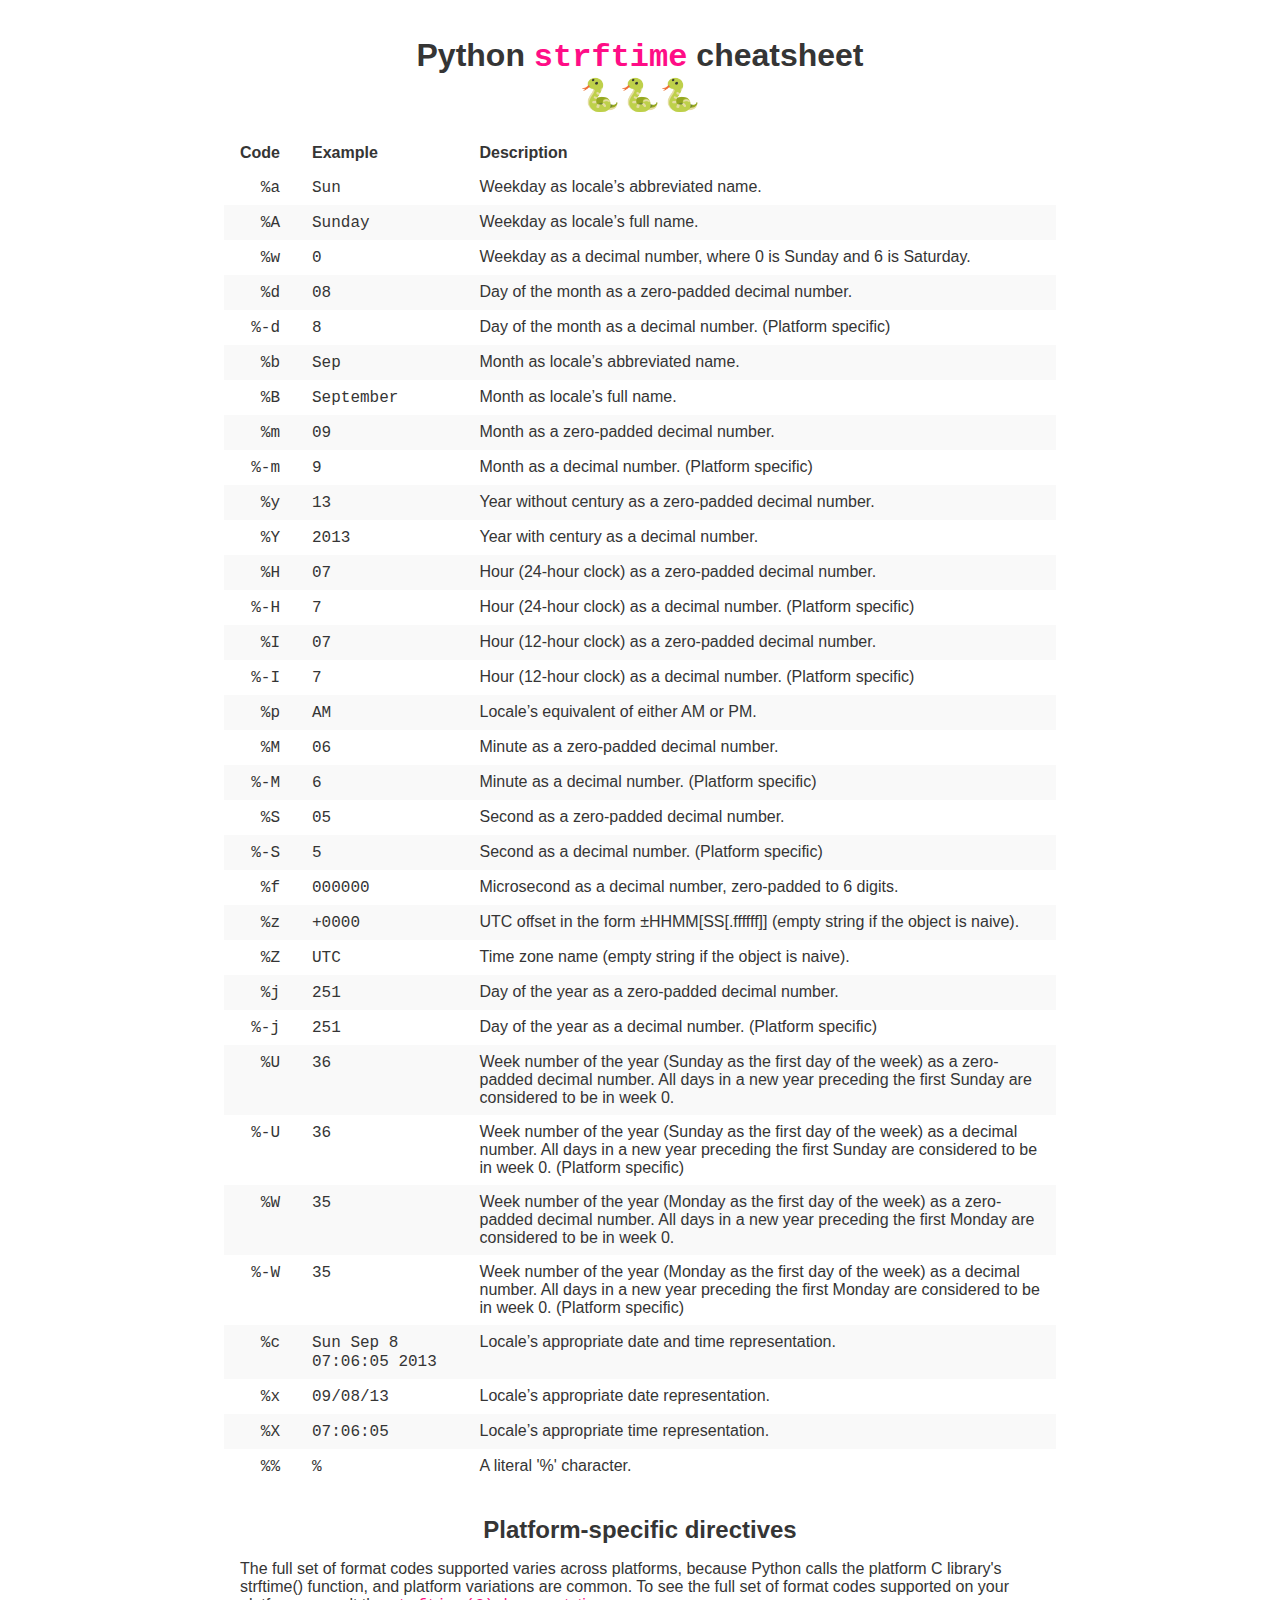
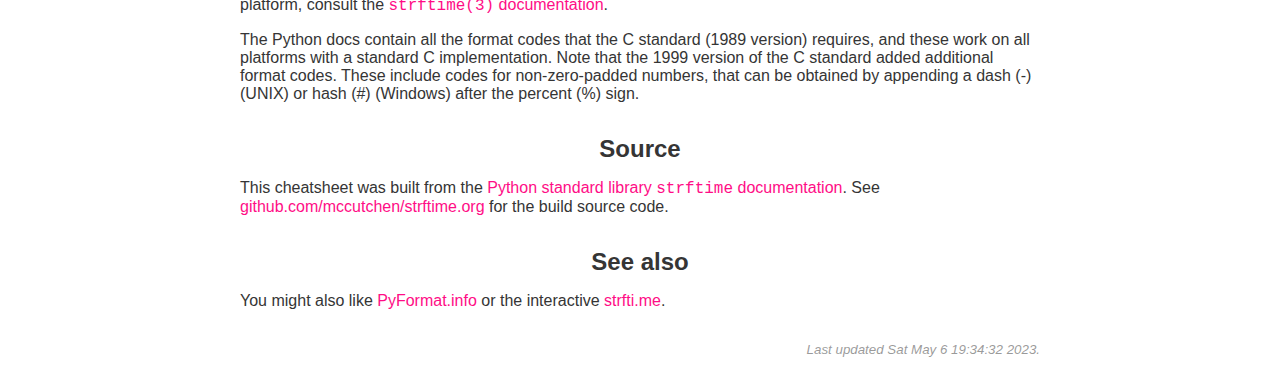
<file: docs/index.html>
<!DOCTYPE html>
<html>

<head>
  <title>Python strftime reference cheatsheet</title>
  <link rel="stylesheet" href="edify.css">
  <meta charset="utf-8">
  <meta http-equiv="Content-Type" content="text/html; charset=utf-8">
  <meta name="keywords" content="python, strftime, reference, cheatsheet">
  <meta name="description" content="A quick reference for Python's strftime formatting directives.">
  <meta name="viewport" content="width=device-width, initial-scale=1">
  <link rel="icon" href="data:image/svg+xml,<svg xmlns=%22http://www.w3.org/2000/svg%22 viewBox=%220 0 100 100%22><text y=%22.9em%22 font-size=%2290%22>🐍</text></svg>">
</head>

<body>
  <h1>
    Python
    <code><a href="https://docs.python.org/3/library/datetime.html#strftime-and-strptime-format-codes">strftime</a></code>
    cheatsheet
    <br>
    🐍🐍🐍
  </h1>

  <div class="reference">
    <table cellpadding="0" cellspacing="0" border="0">
      <colgroup>
        <col id="directive">
        <col id="example">
        <col id="description">
      </colgroup>
      <thead>
        <tr>
          <th>Code</th>
          <th>Example</th>
          <th>Description</th>
        </tr>
      </thead>
      <tbody>
        <tr>
          <td><code>%a</code></td>
          <td><code>Sun</code></td>
          <td>Weekday as locale’s abbreviated name.</td>
        </tr>
        <tr>
          <td><code>%A</code></td>
          <td><code>Sunday</code></td>
          <td>Weekday as locale’s full name.</td>
        </tr>
        <tr>
          <td><code>%w</code></td>
          <td><code>0</code></td>
          <td>Weekday as a decimal number, where 0 is Sunday and 6 is Saturday.</td>
        </tr>
        <tr>
          <td><code>%d</code></td>
          <td><code>08</code></td>
          <td>Day of the month as a zero-padded decimal number.</td>
        </tr>
        <tr>
          <td><code>%-d</code></td>
          <td><code>8</code></td>
          <td>Day of the month as a  decimal number. (Platform specific)</td>
        </tr>
        <tr>
          <td><code>%b</code></td>
          <td><code>Sep</code></td>
          <td>Month as locale’s abbreviated name.</td>
        </tr>
        <tr>
          <td><code>%B</code></td>
          <td><code>September</code></td>
          <td>Month as locale’s full name.</td>
        </tr>
        <tr>
          <td><code>%m</code></td>
          <td><code>09</code></td>
          <td>Month as a zero-padded decimal number.</td>
        </tr>
        <tr>
          <td><code>%-m</code></td>
          <td><code>9</code></td>
          <td>Month as a  decimal number. (Platform specific)</td>
        </tr>
        <tr>
          <td><code>%y</code></td>
          <td><code>13</code></td>
          <td>Year without century as a zero-padded decimal number.</td>
        </tr>
        <tr>
          <td><code>%Y</code></td>
          <td><code>2013</code></td>
          <td>Year with century as a decimal number.</td>
        </tr>
        <tr>
          <td><code>%H</code></td>
          <td><code>07</code></td>
          <td>Hour (24-hour clock) as a zero-padded decimal number.</td>
        </tr>
        <tr>
          <td><code>%-H</code></td>
          <td><code>7</code></td>
          <td>Hour (24-hour clock) as a  decimal number. (Platform specific)</td>
        </tr>
        <tr>
          <td><code>%I</code></td>
          <td><code>07</code></td>
          <td>Hour (12-hour clock) as a zero-padded decimal number.</td>
        </tr>
        <tr>
          <td><code>%-I</code></td>
          <td><code>7</code></td>
          <td>Hour (12-hour clock) as a  decimal number. (Platform specific)</td>
        </tr>
        <tr>
          <td><code>%p</code></td>
          <td><code>AM</code></td>
          <td>Locale’s equivalent of either AM or PM.</td>
        </tr>
        <tr>
          <td><code>%M</code></td>
          <td><code>06</code></td>
          <td>Minute as a zero-padded decimal number.</td>
        </tr>
        <tr>
          <td><code>%-M</code></td>
          <td><code>6</code></td>
          <td>Minute as a  decimal number. (Platform specific)</td>
        </tr>
        <tr>
          <td><code>%S</code></td>
          <td><code>05</code></td>
          <td>Second as a zero-padded decimal number.</td>
        </tr>
        <tr>
          <td><code>%-S</code></td>
          <td><code>5</code></td>
          <td>Second as a  decimal number. (Platform specific)</td>
        </tr>
        <tr>
          <td><code>%f</code></td>
          <td><code>000000</code></td>
          <td>Microsecond as a decimal number, zero-padded to 6 digits.</td>
        </tr>
        <tr>
          <td><code>%z</code></td>
          <td><code>+0000</code></td>
          <td>UTC offset in the form ±HHMM[SS[.ffffff]] (empty string if the object is naive).</td>
        </tr>
        <tr>
          <td><code>%Z</code></td>
          <td><code>UTC</code></td>
          <td>Time zone name (empty string if the object is naive).</td>
        </tr>
        <tr>
          <td><code>%j</code></td>
          <td><code>251</code></td>
          <td>Day of the year as a zero-padded decimal number.</td>
        </tr>
        <tr>
          <td><code>%-j</code></td>
          <td><code>251</code></td>
          <td>Day of the year as a  decimal number. (Platform specific)</td>
        </tr>
        <tr>
          <td><code>%U</code></td>
          <td><code>36</code></td>
          <td>Week number of the year (Sunday as the first day of the week) as a zero-padded decimal number. All days in a new year preceding the first Sunday are considered to be in week 0.</td>
        </tr>
        <tr>
          <td><code>%-U</code></td>
          <td><code>36</code></td>
          <td>Week number of the year (Sunday as the first day of the week) as a  decimal number. All days in a new year preceding the first Sunday are considered to be in week 0. (Platform specific)</td>
        </tr>
        <tr>
          <td><code>%W</code></td>
          <td><code>35</code></td>
          <td>Week number of the year (Monday as the first day of the week) as a zero-padded decimal number. All days in a new year preceding the first Monday are considered to be in week 0.</td>
        </tr>
        <tr>
          <td><code>%-W</code></td>
          <td><code>35</code></td>
          <td>Week number of the year (Monday as the first day of the week) as a  decimal number. All days in a new year preceding the first Monday are considered to be in week 0. (Platform specific)</td>
        </tr>
        <tr>
          <td><code>%c</code></td>
          <td><code>Sun Sep  8 07:06:05 2013</code></td>
          <td>Locale’s appropriate date and time representation.</td>
        </tr>
        <tr>
          <td><code>%x</code></td>
          <td><code>09/08/13</code></td>
          <td>Locale’s appropriate date representation.</td>
        </tr>
        <tr>
          <td><code>%X</code></td>
          <td><code>07:06:05</code></td>
          <td>Locale’s appropriate time representation.</td>
        </tr>
        <tr>
          <td><code>%%</code></td>
          <td><code>%</code></td>
          <td>A literal &#x27;%&#x27; character.</td>
        </tr>
      </tbody>
    </table>
  </div>

  <h2>Platform-specific directives</h2>
  <p>
    The full set of format codes supported varies across platforms, because
    Python calls the platform C library's strftime() function, and platform
    variations are common. To see the full set of format codes supported on
    your platform, consult the <a href="http://man7.org/linux/man-pages/man3/strftime.3.html"><code>strftime(3)</code>
      documentation</a>.
  </p>
  <p>
    The Python docs contain all the format codes that the C standard (1989
    version) requires, and these work on all platforms with a standard C
    implementation. Note that the 1999 version of the C standard added
    additional format codes. These include codes for non-zero-padded numbers,
    that can be obtained by appending a dash (-) (UNIX) or hash (#) (Windows)
    after the percent (%) sign.
  </p>

  <h2>Source</h2>
  <p class="source">This cheatsheet was built from the
    <a href="https://docs.python.org/3/library/datetime.html#strftime-and-strptime-format-codes">Python standard library
      <code>strftime</code> documentation</a>. See <a
      href="https://github.com/mccutchen/strftime.org/">github.com/mccutchen/strftime.org</a> for the build source code.
  </p>

  <h2>See also</h2>
  <p>You might also like <a href="https://pyformat.info/">PyFormat.info</a> or
    the interactive <a href="https://www.strfti.me/">strfti.me</a>.</p>

  <footer>
    <p>Last updated Sat May  6 19:34:32 2023.</p>
  </footer>
</body>

</html>
</file>
<file: docs/edify.css>
:root {
    --background-color: #fff;
    --text-color: 53, 53, 53;
    --text-background: #f9f9f9;
    --link-color: 255, 13, 134;
}

html {
    padding: 1rem;
}

body {
    background-color: var(--background-color);
    color: rgb(var(--text-color));
    margin: 0 auto;
    max-width: 50rem;
    /* System Fonts as used by Medium and WordPress */
    font-family: -apple-system, BlinkMacSystemFont, "Segoe UI", Roboto, Oxygen-Sans, Ubuntu, Cantarell, "Helvetica Neue", sans-serif;
}

h1, h2 {
    text-align: center;
}

h2 {
    margin-top: 2rem;
    margin-bottom: 1rem;
}

table {
    margin: 0 -1rem;
}

td, th {
    padding: .5rem 1rem;
    text-align: left;
    vertical-align: top;
}

tr:nth-child(even) {
    background-color: var(--text-background);
}

table tr td:nth-child(1) {
    /* first column */
    text-align: right;
}

footer {
    margin-top: 2rem;
    text-align: right;
    font-size: smaller;
    font-style: italic;
    color: rgba(var(--text-color), 0.5);
}

a, a:visited {
    color: rgb(var(--link-color));
    text-decoration: none;
}

a:hover {
    background-color: rgba(var(--link-color), 0.1);
}

code {
    /* Monospace system fonts as used by GitHub */
    font-family: "SFMono-Regular", Consolas, "Liberation Mono", Menlo, Courier, monospace;
}
</file>
